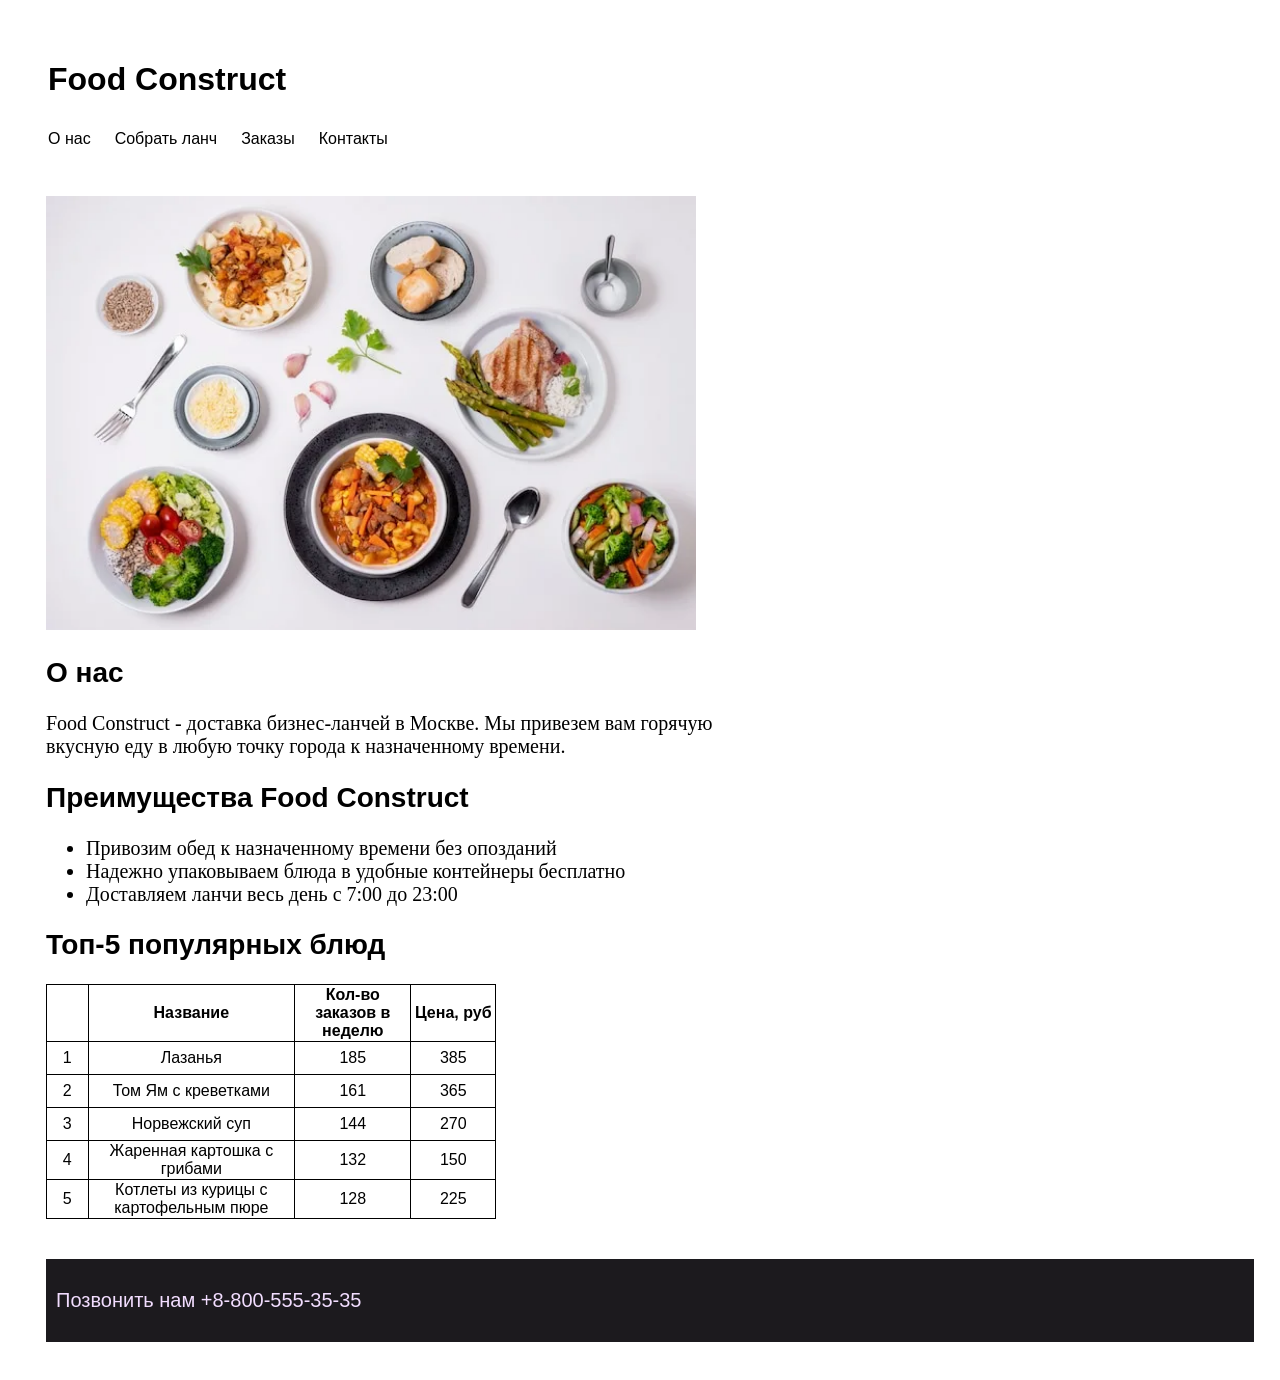
<file: Lab 1/index.html>
<!DOCTYPE html>
<html lang="en">
<head>
    <link rel="stylesheet" href="style.css">
    <meta charset="UTF-8">
    <title>Laboratory Work 1</title>
</head>

<header>
    <h1>
        Food Construct
    </h1>
    <nav>
        <a href="/">О нас</a>
        <a href="/">Собрать ланч</a>
        <a href="/">Заказы</a>
        <a href="#contacts">Контакты</a>
    </nav>
</header>

<main>
    <section>
        <img src=".\images\i.png" alt="Пример еды">
        <h2>
            О нас
        </h2>
        <p>
            Food Construct - доставка бизнес-ланчей в Москве. Мы привезем вам горячую вкусную еду в любую точку города к назначенному времени.
        </p>
    </section>

    <section>
        <h2>
            Преимущества Food Construct
        </h2>
        <ul>
            <li>Привозим обед к назначенному времени без опозданий</li>
            <li>Надежно упаковываем блюда в удобные контейнеры бесплатно</li>
            <li>Доставляем ланчи весь день с 7:00 до 23:00</li>
        </ul>
    </section>
    <section>
        <h2>
            Топ-5 популярных блюд
        </h2>
        <table>
            <tr>
                <th></th>
                <th>Название</th>
                <th>Кол-во заказов в неделю</th>
                <th>Цена, руб</th>
            </tr>
            <tr>
                <td>1</td> 
                <td>Лазанья</td> 
                <td>185</td> 
                <td>385</td>
            </tr>
            <tr>
                <td>2</td> 
                <td>Том Ям с креветками</td> 
                <td>161</td> 
                <td>365</td>
            </tr>
            <tr>
                <td>3</td>
                <td>Норвежский суп</td>
                <td>144</td>
                <td>270</td>
            </tr>
            <tr>
                <td>4</td>
                <td>Жаренная картошка с грибами</td>
                <td>132</td>
                <td>150</td>
            </tr>
            <tr>
                <td>5</td>
                <td>Котлеты из курицы с картофельным пюре</td>
                <td>128</td>
                <td>225</td>
            </tr>
        </table>
    </section>
    <footer id="contacts">
        <p>Позвонить нам +8-800-555-35-35</p>
    </footer>
    </main>
</html>
</file>
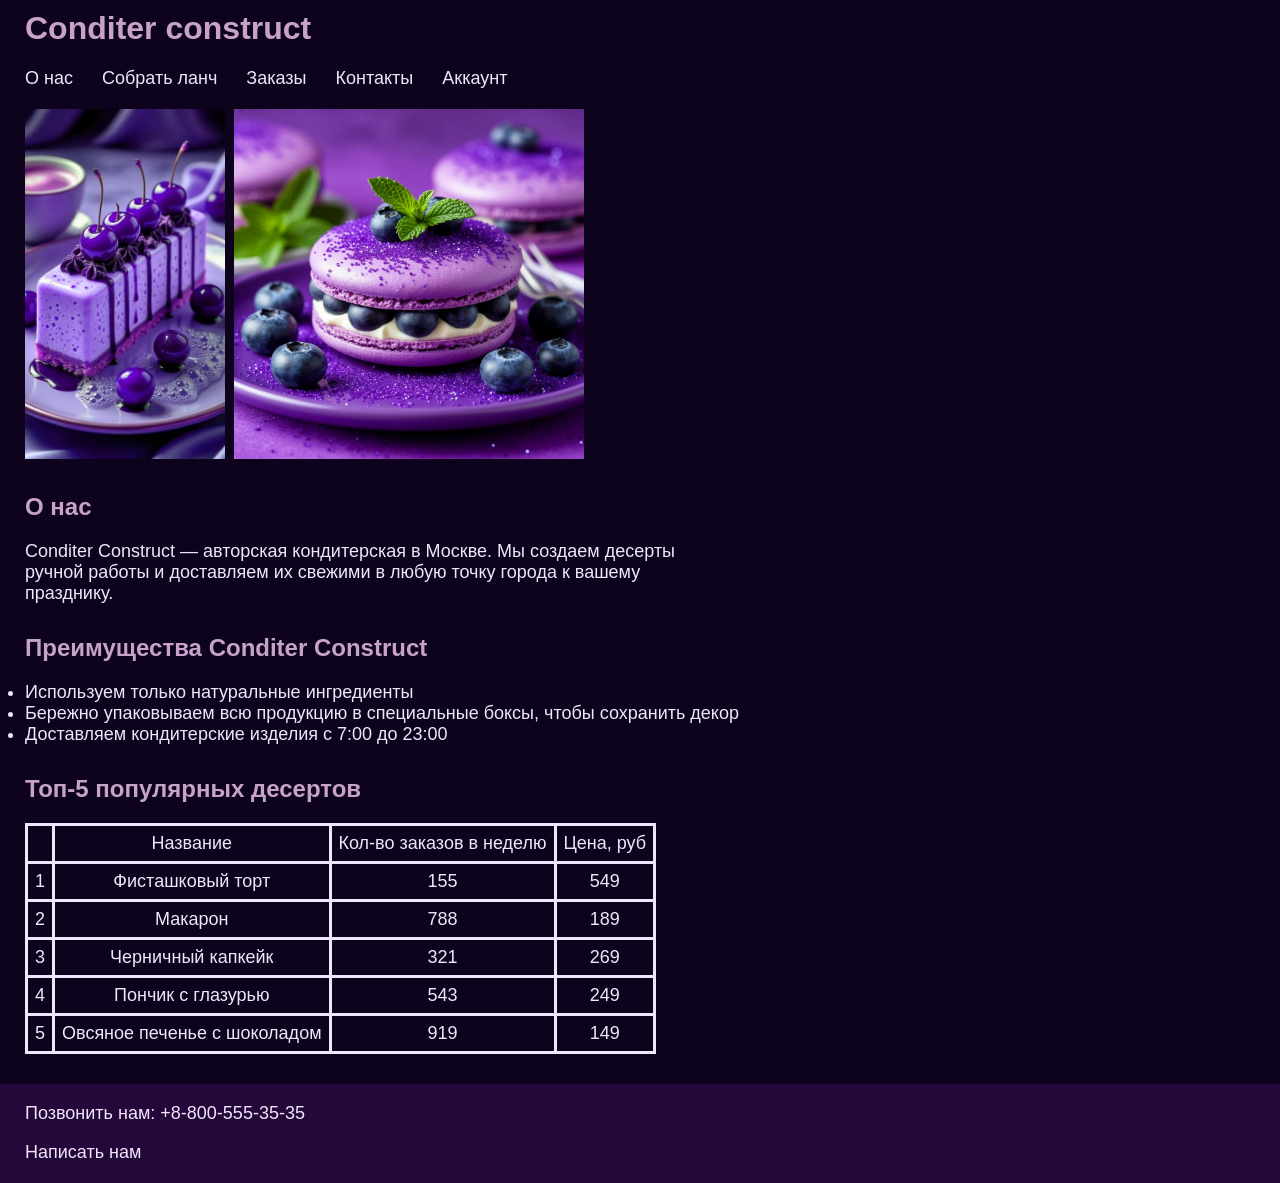
<file: Lab 2/index.html>
<!DOCTYPE html>
<html lang="en">
<head>
    <meta charset="UTF-8">
    <meta name="viewport" content="width=device-width, initial-scale=1.0">
    <link rel="stylesheet" href="styles.css">
    <title>Kudachenko Dmitrii Lab 1</title>
</head>

<body>
    <div>
        <h1 class="ttle">Conditer construct</h1>
    </div>
    
    <section>
        <a class="links" href="">О нас</a>
        <a class="links" href="">Собрать ланч</a>
        <a class="links" href="">Заказы</a>
        <a class="links" href="#contact">Контакты</a>
        <a class="links" href="./account.html">Аккаунт</a>
    </section>

    <div class="otc">
        <img src="./images/Dish1.jpg" alt="sweet" class="img1">
        <img src="./images/Dish2.jpg" alt="cupcake" class="img1">
    </div>

    <section>
        <div>
            <h2 class="scndttle">О нас</h2>
            <p class="txt">Conditer Construct — авторская кондитерская в Москве. Мы создаем десерты ручной работы и доставляем их свежими в любую точку города к вашему празднику.</p>
        </div>
        <div>
            <h2 class="scndttle">Преимущества Conditer Construct</h2>
        </div>
        <ul class="sp">
            <li>Используем только натуральные ингредиенты</li>
            <li>Бережно упаковываем всю продукцию в специальные боксы, чтобы сохранить декор</li>
            <li>Доставляем кондитерские изделия с 7:00 до 23:00</li>
        </ul>
        <h2 class="scndttle">Топ-5 популярных десертов</h2>
        <table class="tabl">
            <tr class="tbl">
                <td></td>
                <td class="tbl">Название</td>
                <td class="tbl">Кол-во заказов в неделю</td>
                <td class="tbl">Цена, руб</td>
            </tr>
            <tr class="tbl">
                <td class="tbl">1</td>
                <td class="tbl">Фисташковый торт</td>
                <td class="tbl">155</td>
                <td class="tbl">549</td>
            </tr>
            <tr class="tbl">
                <td class="tbl">2</td>
                <td class="tbl">Макарон</td>
                <td class="tbl">788</td>
                <td class="tbl">189</td>
            </tr>
            <tr class="tbl">
                <td class="tbl">3</td>
                <td class="tbl">Черничный капкейк</td>
                <td class="tbl">321</td>
                <td class="tbl">269</td>
            </tr>
            <tr class="tbl">
                <td class="tbl">4</td>
                <td class="tbl">Пончик с глазурью</td>
                <td class="tbl">543</td>
                <td class="tbl">249</td>
            </tr>
            <tr class="tbl">
                <td class="tbl">5</td>
                <td class="tbl">Овсяное печенье с шоколадом</td>
                <td class="tbl">919</td>
                <td class="tbl">149</td>
            </tr>
        </table>
    </section>
    <section>
        <footer id="contact" class="ftr">
            <p class="txt">Позвонить нам: +8-800-555-35-35</p>
            <a class="links" href="./feedback.html">Написать нам</a>
        </footer>
    </section>
</body>

</html>
</file>
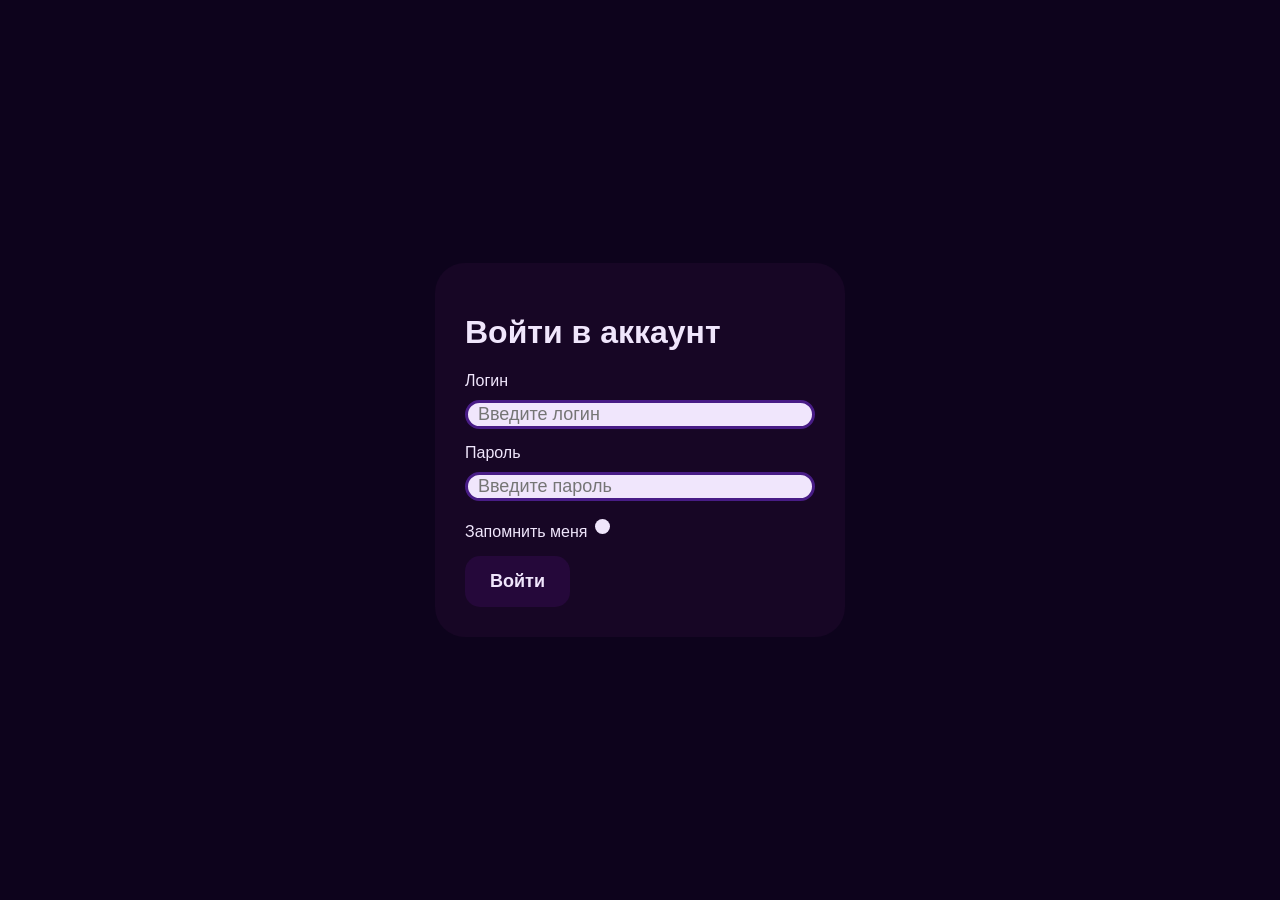
<file: Lab 2/account.html>
<!DOCTYPE html>
<html lang="en">
<head>
    <meta charset="UTF-8">
    <meta name="viewport" content="width=device-width, initial-scale=1.0">
    <link rel="stylesheet" href="styles.css">
    <title>Kudachenko Dmitrii Lab 2</title>
</head>
<body class="cntr">
    <form action="https://httpbin.org/post" method="post" class="auth">
        <div>
            <h1>Войти в аккаунт</h1>
        </div>
        <div>
            <label for="login">Логин</label>
            <input class="pole" type="text" id="login" name="login" placeholder="Введите логин">
        </div>
        <div>
            <label for="password">Пароль</label>
            <input class="pole" type="password" id="password" name="password" placeholder="Введите пароль">
        </div>
        <div>
            <label for="checkbox">Запомнить меня</label>
            <input type="checkbox" id="checkbox" name="remember" class="chk">
        </div>
        <button class="btn" type="submit">Войти</button>
    </form>
</body>
</html>
</file>
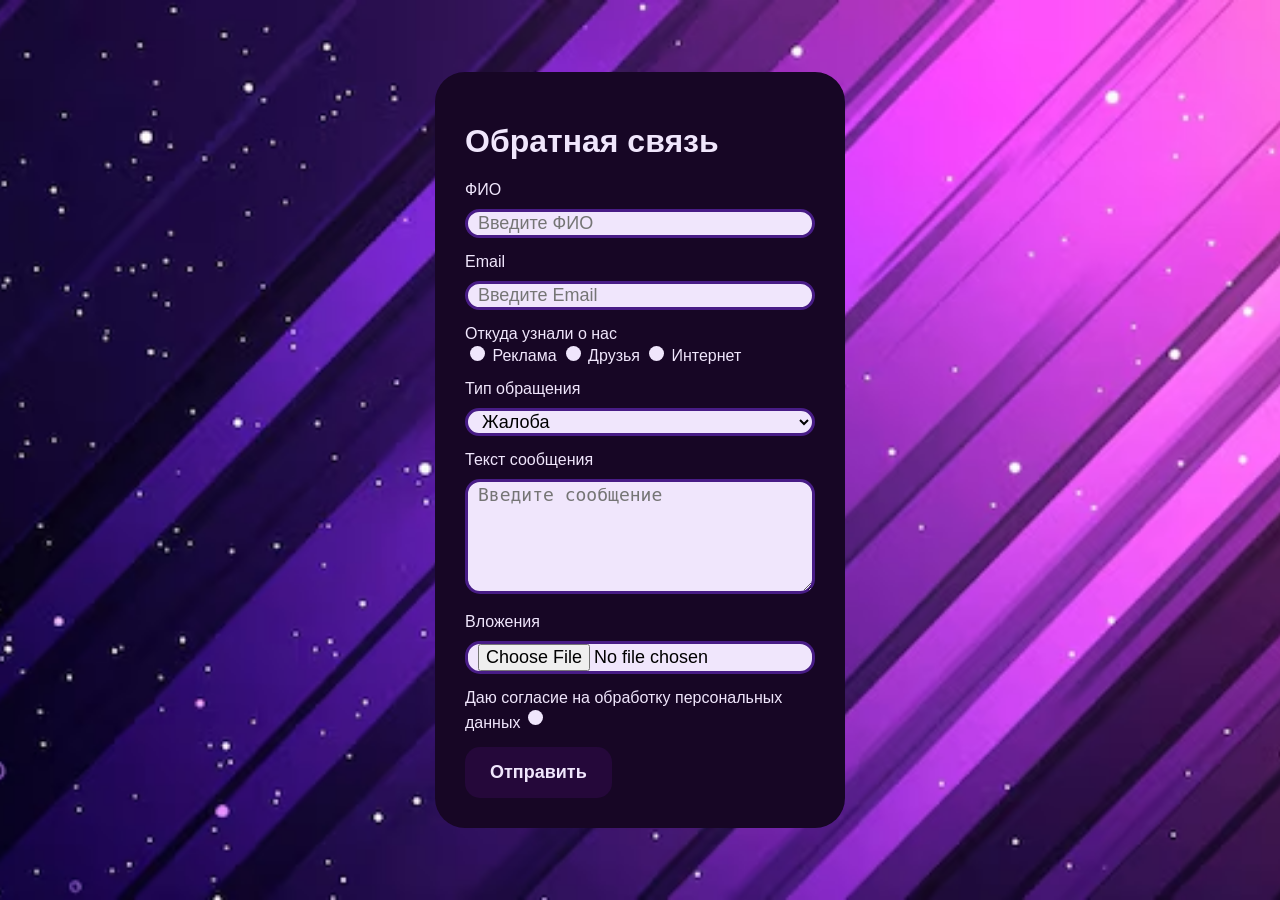
<file: Lab 2/feedback.html>
<!DOCTYPE html>
<html lang="en">
<head>
    <meta charset="UTF-8">
    <meta name="viewport" content="width=device-width, initial-scale=1.0">
    <link rel="stylesheet" href="styles.css">
    <title>Kudachenko Dmitrii Lab 2</title>
</head>
<body class="cntr">
    <img src="./images/bg.jpg" alt="background" class="bg">
    <form action="https://httpbin.org/post" method="post" class="auth">
        <div>
            <h1>Обратная связь</h1>
        </div>
        <div>
            <label for="fio">ФИО</label>
            <input class="pole" type="text" id="fio" name="fio" placeholder="Введите ФИО">
        </div>
        <div>
            <label for="email">Email</label>
            <input class="pole" type="email" id="email" name="email" placeholder="Введите Email">
        </div>
        <div>
            <label>Откуда узнали о нас</label><br>
            <label><input type="radio" name="source" value="advertising" class="chk"> Реклама</label>
            <label><input type="radio" name="source" value="friends" class="chk"> Друзья</label>
            <label><input type="radio" name="source" value="internet" class="chk"> Интернет</label>
        </div>
        <div>
            <label for="type">Тип обращения</label>
            <select class="pole" id="type" name="type">
                <option value="complaint">Жалоба</option>
                <option value="suggestion">Предложение</option>
            </select>
        </div>
        <div>
            <label for="message">Текст сообщения</label>
            <textarea class="pole" id="message" name="message" rows="5" placeholder="Введите сообщение"></textarea>
        </div>
        <div>
            <label for="file">Вложения</label>
            <input class="pole" type="file" id="file" name="file">
        </div>
        <div>
            <label for="agree">Даю согласие на обработку персональных данных</label>
            <input type="checkbox" id="agree" name="agree" class="chk" required>
        </div>
        <button class="btn" type="submit">Отправить</button>
    </form>
</body>
</html>
</file>
<file: Lab 1/style.css>
header {
    padding: 10px;
    margin: 20px;
}

main {
    margin: 38px;
}

h1 {
    font-family: Arial;
    font-size: 32px;
    padding: 10px;
}

h2 {
    font-family: Arial;
    font-size: 28px;
}

img {
    width: 650px;
}

p {
    width: 700px;
    font-size: 20px;
}

a {
    text-decoration: none;
    font-family: Arial;
    font-size: 16px;
    color: black;
    padding: 10px;
}

li{
    font-size: 20px;
}

table {
    border-collapse: collapse;
    text-align: center;
    width: 450px;
}

td, th {
    border: 1px solid black;
    width: 20px;
    height: 30px;
    font-family: Arial;
    font-size: 16px;
}

a:hover {
    color: rgb(118, 19, 247);
}

footer {
    padding: 10px;
    font-family: Arial;
    font-size: 16px;
    background-color: rgb(28, 26, 30);
    color: rgb(242, 221, 255);
    width: 100%;
    margin-top: 40px;
}
</file>
<file: Lab 2/styles.css>
body {
    background-color: #0d031c;
    margin: 0;
}

.img1 {
    height: 350px;
    margin-right: 5px;
    margin-top: 20px;
}

.otc {
    margin-left: 25px;
}

.links {
    font-size: 18px;
    margin-left: 25px;
    text-decoration: none;
    font-family: helvetica;
    color: #f0e6fc;
}

a:hover {
    color: #b73bb7;
}

.ttle {
    font-family: helvetica;
    font-size: 32px;
    margin-left: 25px;
    margin-top: 10px;
    color: #c7a3cc;
}

.scndttle {
    font-family: helvetica;
    font-size: 24px;
    color: #c7a3cc;
    margin-left: 25px;
    margin-top: 30px;
}

.txt   {
    width: 700px;
    font-family: helvetica;
    font-size: 18px;
    color: #f0e6fc;
    margin-left: 25px;
}

.sp {
    padding: 0;
    margin-left: 25px;
    color: #f0e6fc;
    font-family: helvetica;
    font-size: 18px;
}

.tabl {
    margin-top: 0;
    margin-left: 25px;
    text-align: center;
    border-collapse: collapse;
    border-style: solid;
    color: #f0e6fc;
}

.tbl {
    border: 3px, solid, #f0e6fc;
    font-family: helvetica;
    font-size: 18px;
    padding: 7px;
}

.ftr {
    background-color: #25083a;
    margin-top: 30px;   
    padding-top: 1px;
    padding-bottom: 20px;
}

.chk:checked {
    background-color: #25083a;
    border: 4px solid #f0e6fc;
}

.chk {
    background-color: #f0e6fc;
    appearance: none;
    height: 15px; width: 15px;
    border-radius: 8px;
}

.btn:hover {
    background-color: #963bb7;
}

.btn {
    border: none;
    background-color: #25083a;
    color: #f0e6fc;
    font-size: 18px;
    font-weight: bold;
    font-family: helvetica;
    padding: 15px 25px 15px 25px;
    border-radius: 15px;
}

.pole  {
    margin-top: 10px;
    background-color: #f0e6fc;
    border-radius: 15px;
    border: 3px solid #481c86;
    font-size: 18px;
    padding-left: 10px;
}

.cntr {
    display: flex;
    align-items: center;
    justify-content: center;
    min-height: 100vh
}

.bg {
    position: fixed;
    top: 0;
    left: 0;
    width: 100%;
    height: 100%;
    object-fit: cover;
}

form.auth {
    background-color: #170625;
    padding: 30px;
    border-radius: 30px;
    width: 350px;
    position: relative;
    z-index: 1;
}

form.auth div {
    margin-bottom: 15px;
}

form.auth label, form.auth h1 {
    color: #f0e6fc;
    font-family: helvetica;
}

form.auth .pole {
    width: 100%;
    box-sizing: border-box;
}
</file>
